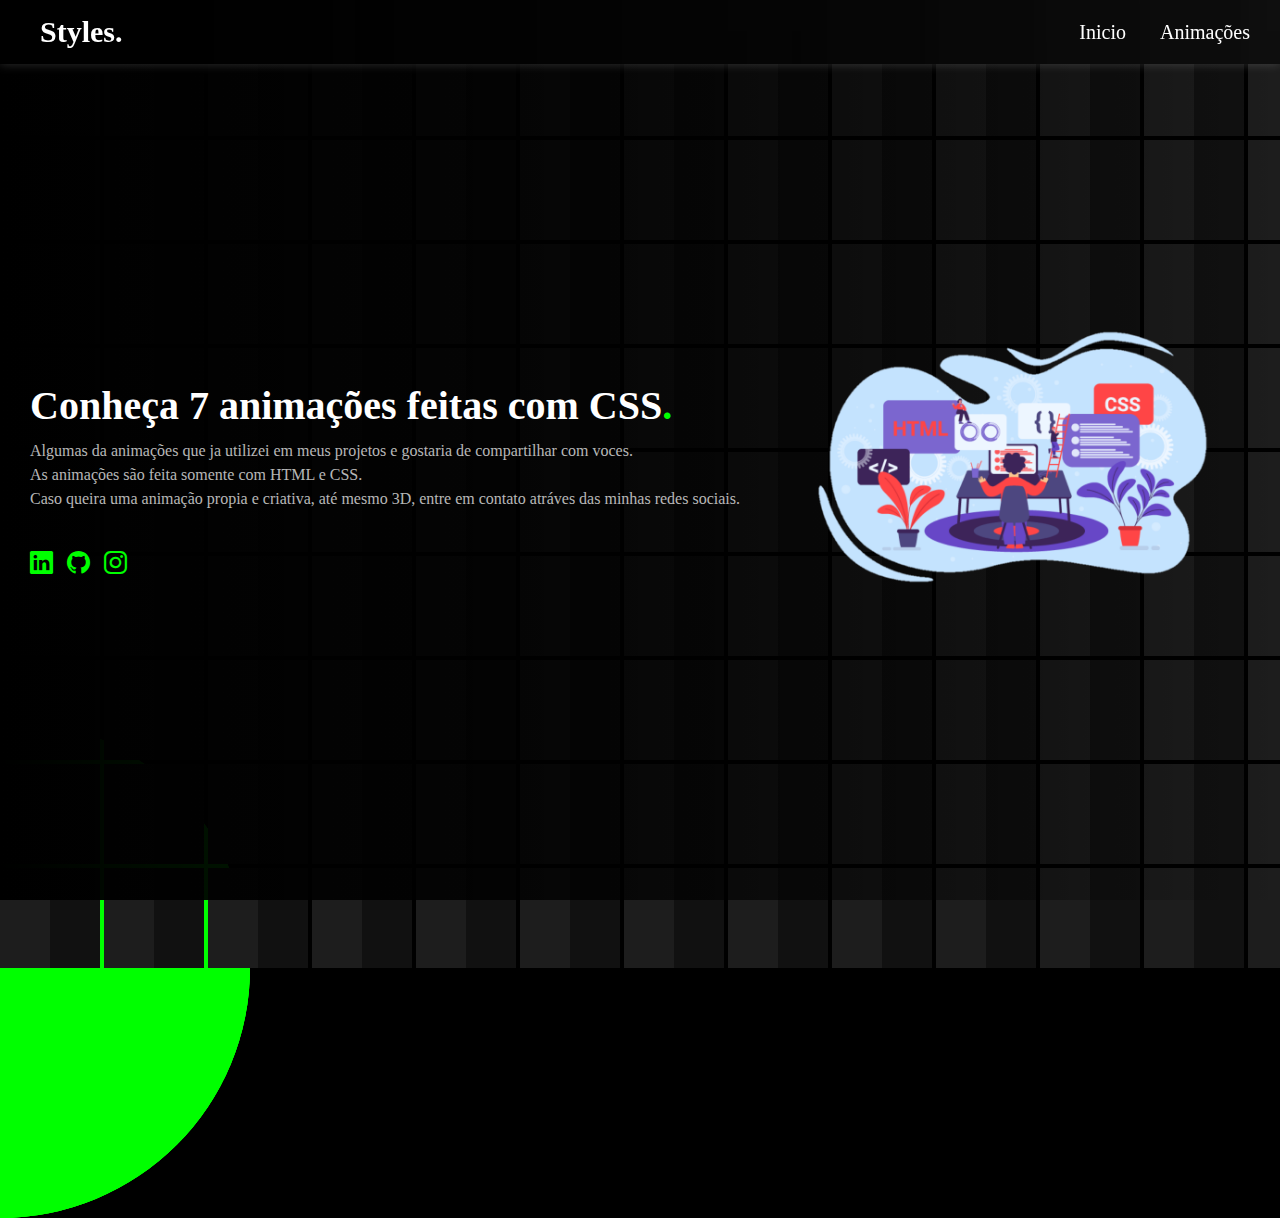
<file: index.html>
<!DOCTYPE html>
<html lang="pt-br">
<head>
    <meta charset="UTF-8">
    <meta name="viewport" content="width=], initial-scale=1.0">
    <meta name="description"content="Quer animações diferentes? Aqui voce encontrara animações inéditas utilizando apenas css e html!!">
    <meta name="author" content="João vitor gentil da silva">
    <meta name="Keywords" content="Portfolio,portfolio,vercel,joao vitor,threejs, three-js,programação,css,html,javascript,python,js,php,acessar,algoritmo,algoritmos,ambiente digital,ambientes virtuais,animações,animações,digitais,aplicativo,avanços tecnológicos">
    <title>Styles | ANIMATE</title>
    <link rel="shortcut icon" type="image/jpg" href="./img/carro.png" />
    <link rel="stylesheet" href="styles.css">
    <link rel="stylesheet" href="https://cdn.jsdelivr.net/npm/bootstrap-icons@1.11.2/font/bootstrap-icons.min.css">
</head>
<body>
    <header class="header">
        <div class="icon"><h1>Styles.</h1></div>
        <nav class="navbar">
            <a href="#home" class="BtnHome">Inicio</a>
            <a href="#" class="Sobre">Animações</a>
        </nav>
    </header>
    <section class="home">
        <div id="cobtainer-box">
            <div id="container"></div>
        </div>
        <div id="cursor"></div>
        <span class="black">
            <img src="./img/imgeraser.png" alt="">
            <div class="contact">
                <h1>Conheça 7 animações feitas com CSS<span>.</span></h1>
                <p>Algumas da animações que ja utilizei em meus projetos e gostaria de compartilhar com voces. <br>
                As animações são feita somente com HTML e CSS. <br>
                Caso queira uma animação propia e criativa, até mesmo 3D, entre em contato atráves das minhas redes sociais.</p>
                <div class="rede-social">
                    <a href="https://www.linkedin.com/in/jo%C3%A3o-vitor-4a18b024a/" target="_blank"><i class="bi bi-linkedin"></i></a>
                    <a href="https://github.com/desafiogamer" target="_blank"><i class="bi bi-github"></i></a>
                    <a href="https://www.instagram.com/joaozinxl_3/?hl=pt-br" target="_blank"><i class="bi bi-instagram"></i></a>
                </div>
            </div>
        </span>
    </section>
    <section class="About">
        <div class="efeito"></div>
        <div class="efeito-container">
            <h1 class="title">Loading</h1>
            <div class="informacoes">
                <img src="./img/efeito.png" alt="">
                <img src="./img/efeito2.png" alt="">
            </div>
            <div class="info">
                <h1>Efeito de <span>loanding.</span></h1>
                <p>Neste efeito só utilizará HTML e CSS, caso a formatação(*) do css estiver overflow: hidden; Mudem o  hidden para 'Auto'. Assim funcionará perfeitamente!</p>
            </div>
            <div class="codigo-box">
                <div class="codigo-container">
                    <h1>Codigo <span>HTML.</span></h1>
                    <div class="codigo">
                            &lt<span>div</span> class="loading"&gt<br>
                                <p>&lt<span>span</span> style="--i:1"&gt&lt<span>/span</span>&gt</p>
                                <p>&lt<span>span</span> style="--i:2"&gt&lt<span>/span</span>&gt</p>
                                <p>&lt<span>span</span> style="--i:3"&gt&lt<span>/span</span>&gt</p>
                                <p>&lt<span>span</span> style="--i:4"&gt&lt<span>/span</span>&gt</p>
                                <p>&lt<span>span</span> style="--i:5"&gt&lt<span>/span</span>&gt</p>
                                <p>&lt<span>span</span> style="--i:6"&gt&lt<span>/span</span>&gt</p>
                                <p>&lt<span>span</span> style="--i:7"&gt&lt<span>/span</span>&gt</p>
                                <p>&lt<span>span</span> style="--i:8"&gt&lt<span>/span</span>&gt</p>
                                <p>&lt<span>span</span> style="--i:9"&gt&lt<span>/span</span>&gt</p>
                                <p>&lt<span>span</span> style="--i:10"&gt&lt<span>/span</span>&gt</p>
                                <p>&lt<span>span</span> style="--i:11"&gt&lt<span>/span</span>&gt</p>
                                <p>&lt<span>span</span> style="--i:12"&gt&lt<span>/span</span>&gt</p>
                                <p>&lt<span>span</span> style="--i:13"&gt&lt<span>/span</span>&gt</p>
                                <p>&lt<span>span</span> style="--i:14"&gt&lt<span>/span</span>&gt</p>
                                <p>&lt<span>span</span> style="--i:15"&gt&lt<span>/span</span>&gt</p>
                                <p>&lt<span>span</span> style="--i:16"&gt&lt<span>/span</span>&gt</p>
                                <p>&lt<span>span</span> style="--i:17"&gt&lt<span>/span</span>&gt</p>
                                <p>&lt<span>span</span> style="--i:18"&gt&lt<span>/span</span>&gt</p>
                                <p>&lt<span>span</span> style="--i:19"&gt&lt<span>/span</span>&gt</p>
                                <p>&lt<span>span</span> style="--i:20"&gt&lt<span>/span</span>&gt</p>
                            &lt<span>/div</span>&gt        
                    </div>
                </div>

                <div class="codigo-container">
                    <h1>Codigo <span>CSS.</span></h1>
                    <div class="codigoCss">
                        <span>.loading</span> {<br>
                        position: relative;<br>
                        display: flex;
                        <br>
                        }
                        <br>
                        <br>
                        <span>.loading span</span> {<br>
                        position: relative;<br>
                        width: 5px;<br>
                        height: 41px;<br>
                        transform: rotate(calc(var(--i) * 18deg));<br>
                        transform-origin: 0 150px;<br>
                        z-index: 99;<br>
                        }<br>
                        <br>
                        <span>.loading span::before</span>{<br>
                        content: "";<br>
                        position: absolute;<br>
                        inset: 0;<br>
                        animation: animate 8s linear infinite;<br>
                        animation-delay: calc(var(--i) * 0.1s);<br>
                        }<br>
                        <br>
                        <span>@keyframes animate </span>{<br>
                        <span>0%</span> {<br>
                        background: #0f0;<br>
                        box-shadow: 0 0 5px #0f0,<br>
                        0 0 15px #0f0,<br>
                        0 0 30px #0f0,<br>
                        0 0 50px #0f0;<br>
                        rotate: 0deg;<br>
                        }<br>
                        
                        <span>20%</span> {<br>
                        background: #0f0;<br>
                        box-shadow: 0 0 5px #0f0,<br>
                        0 0 15px #0f0,<br>
                        0 0 30px #0f0,<br>
                        0 0 50px #0f0;<br>
                        rotate: 0deg;<br>
                        }<br>
                        <br>
                        <span>40%</span> {<br>
                        background: #0f0;<br>
                        box-shadow: 0 0 5px #0f0,<br>
                        0 0 15px #0f0,<br>
                        0 0 30px #0f0,<br>
                        0 0 50px #0f0;<br>
                        rotate: 90deg;<br>
                        filter: hue-rotate(0deg);<br>
                        }<br>
                        <br>
                        <span>80%</span> {<br>
                        background: #0f0;<br>
                        box-shadow: 0 0 5px #0f0,<br>
                        0 0 15px #0f0,<br>
                        0 0 30px #0f0,<br>
                        0 0 50px #0f0;<br>
                        rotate: 90deg;<br>
                        filter: hue-rotate(360deg);<br>
                        }<br>
                        <br>
                        <span>90% </span>{<br>
                        box-shadow: none;<br>
                        rotate: 90deg;<br>
                        }<br>
                        <br>
                        <span>90.1%,
                        100%</span> {<br>
                        box-shadow: none;<br>
                        background: transparent;<br>
                        }<br>
                        }
                    </div>
                </div>
            </div>
        </div>

        <div class="efeito-container">
            <h1 class="title">Hover</h1>
            <div class="informacoes">
                <img src="./img/luz.png" alt="">
                <img src="./img/luz2.png" alt="">
            </div>
            <div class="info">
                <h1>Efeito de <span>Hover.</span></h1>
                <p>Neste efeito só utilizará HTML e CSS, caso a formatação(*) do css estiver overflow: hidden; Mudem o hidden
                    para 'Auto'. Cole esse link do header do seu HTML.<i class="bi bi-arrow-down-short"></i> <br><br> <span>&ltlink rel="stylesheet" href="https://cdn.jsdelivr.net/npm/bootstrap-icons@1.11.2/font/bootstrap-icons.min.css"&gt</span> <br>Depois de colar no header copie e cole o codigo a baixo, tudo funcionará perfeitamente!</p>
            </div>
            <div class="codigo-box">
                <div class="codigo-container">
                    <h1>Codigo <span>HTML.</span></h1>
                    <div class="codigo">
                        &lt<span>ul</span> class="icones"&gt
                        <p>&lt<span>li</span> style="--clr:#2483ff"&gt</p>
                        <p id="frente">&lt<span>a</span> href="#" target="_blank"&gt</p>
                        <p id="frente1">&lt<span>i</span> class="bi bi-linkedin"&gt&lt/<span>i</span>&gt</p>
                        <p id="frente1">&lt<span>span</span>&gtLinkdin&lt/<span>span</span>&gt</p>
                        <p id="frente"> &lt/<span>a</span>&gt</p>
                        <p> &lt/<span>li</span>&gt</p>
                        <p>&lt<span>li</span> style="--clr:#b9b9b9"&gt</p>
                        <p id="frente">&lt<span>a</span> href="#" target="_blank"&gt</p>
                        <p id="frente1">&lt<span>i</span> class="bi bi-github"&gt&lt/<span>i</span>&gt</p>
                        <p id="frente1"> &lt<span>span</span>&gtGithub&lt/<span>span</span>&gt</p>
                        <p id="frente">&lt/<span>a</span>&gt</p>
                        <p>&lt/<span>li</span>&gt</p>
                        <p>&lt<span>li</span> style="--clr:#ff4800"&gt</p>
                        <p id="frente">&lt<span>a</span> href="#" target="_blank"&gt</p>
                        <p id="frente1">&lt<span>i</span> class="bi bi-instagram"&gt&lt/<span>i</span>&gt</p>
                        <p id="frente1">&lt<span>span</span>&gtInstagram&lt/<span>span</span>&gt</p>
                        <p id="frente">&lt/<span>a</span>&gt</p>
                        <p>&lt/<span>li</span>&gt</p>
                        &lt/<span>ul</span>&gt
                    </div>
                </div>
        
                <div class="codigo-container">
                    <h1>Codigo <span>CSS.</span></h1>
                    <div class="codigoCss">
                        <span>.icones</span> {<br>
                        position: relative;<br>
                        display: flex;<br>
                        justify-content: center;<br>
                        align-items: center;<br>
                        }<br>
                        <br>
                        <span>.icones li</span> {<br>
                        position: relative;<br>
                        list-style: none;<br>
                        width: 80px;<br>
                        height: 80px;<br>
                        display: flex;<br>
                        justify-content: center;<br>
                        align-items: center;<br>
                        cursor: pointer;<br>
                        transition: .5s;<br>
                        }<br>
                        <br>
                        <span>.icones li::before</span> {<br>
                        content: "";<br>
                        position: absolute;<br>
                        inset: 30px;<br>
                        box-shadow: 0 0 0 10px var(--clr),<br>
                        0 0 0 20px var(--bg),<br>
                        0 0 0 22px var(--clr);<br>
                        transition: .5s;<br>
                        }<br>
                        <br>
                        <span>.icones li:hover::before</span> {<br>
                        inset: 15px;<br>
                        }<br>
                        <br>
                        <span>.icones li::after</span> {<br>
                        content: "";<br>
                        position: absolute;<br>
                        inset: 0;<br>
                        background: var(--bg);<br>
                        transform: rotate(45deg);<br>
                        transition: .5s;<br>
                        }<br>
                        <br>
                        <span>.icones li:hover::after</span> {<br>
                        inset: -10px;<br>
                        transform: rotate(0deg);<br>
                        }<br>
                        <br>
                        <span>.icones li a</span>{<br>
                        position: relative;<br>
                        text-decoration: none;<br>
                        z-index: 10;<br>
                        display: flex;<br>
                        justify-content: center;<br>
                        align-items: center;<br>
                        }<br>
                        
                        <span>.icones li a i</span> {<br>
                        font-size: 2em;<br>
                        transition: .5s;<br>
                        color: var(--clr);<br>
                        }<br>
                        <br>
                        <span>.icones li:hover a i</span> {<br>
                        color: var(--clr);<br>
                        transform: translateY(-40%);<br>
                        }<br>
                        <br>
                        <span>.icones li a span</span> {<br>
                        position: absolute;<br>
                        color: var(--clr);<br>
                        opacity: 0;<br>
                        transition: .5s;<br>
                        transform: scale(0) translateY(200%);<br>
                        }<br>
                        
                        <span>.icones li:hover a span</span> {<br>
                        opacity: 1;<br>
                        transform: scale(1) translateY(100%);<br>
                        }<br>
                        <br>
                        .icones li:hover a i,<br>
                        <span>.icones li:hover a span</span> {<br>
                        filter: drop-shadow(0 0 20px var(--clr)) drop-shadow(0 0 40px var(--clr)) drop-shadow(0 0 60px var(--clr));<br>
                        }
                    </div>
                </div>
            </div>
        </div>

        <div class="efeito-container">
            <h1 class="title">Menu</h1>
            <div class="informacoes">
                <img src="./img/menu.png" alt="">
                <img src="./img/menu2.png" alt="">
            </div>
            <div class="info">
                <h1>Menu <span>desktop.</span></h1>
                <p>Neste efeito só utilizará HTML e CSS, caso a formatação(*) do css estiver overflow: hidden; Mudem o hidden
                    para 'Auto'.
                </p>
            </div>
            <div class="codigo-box">
                <div class="codigo-container">
                    <h1>Codigo <span>HTML.</span></h1>
                    <div class="codigo">
                        &lt<span>ul</span> class="Menu3d">
                        <p>&lt<span>li</span> style="--i:4"><br>&lt<span>a</span> href="#"> Inicio&lt/<span>a</span>><br>&lt/<span>li</span>></p><br>
                        <p>&lt<span>li</span> style="--i:3"><br>&lt<span>a</span> href="#"> Sobre&lt/<span>a</span>><br>&lt/<span>li</span>></p><br>
                        <p>&lt<span>li</span> style="--i:2"><br>&lt<span>a</span> href="#"> Projetos&lt/<span>a</span>><br>&lt/<span>li</span>></p><br>
                        <p>&lt<span>li</span> style="--i:1"><br>&lt<span>a</span> href="#"> Contato&lt/<span>a</span>><br>&lt/<span>li</span>></p>
                        &lt/<span>ul</span>>
                    </div>
                </div>
        
                <div class="codigo-container">
                    <h1>Codigo <span>CSS.</span></h1>
                    <div class="codigoCss">
                        <span>.Menu3d</span> {<br>
                        position: relative;<br>
                        transform: skewY(-15deg);<br>
                        transition: 0.5s;<br>
                        z-index: 999;<br>
                        margin-top: 200px;<br>
                        }<br>
                        <br>
                        <span>.Menu3d li</span> {<br>
                        position: relative;<br>
                        list-style: none;<br>
                        width: 150px;<br>
                        background: #0b0c0c;<br>
                        z-index: var(--i);<br>
                        transition: 0.5s;<br>
                        }<br>
                        <br>
                        <span>.Menu3d li:hover</span> {<br>
                        background: #1E90FF;<br>
                        transform: translateX(20px);<br>
                        }<br>
                        <br>
                        <span>.Menu3d li::before</span> {<br>
                        content: "";<br>
                        position: absolute;<br>
                        top: 0;<br>
                        left: -30px;<br>
                        width: 30px;<br>
                        height: 100%;<br>
                        background: #070707;<br>
                        transform-origin: right;<br>
                        transform: skewY(45deg);<br>
                        transition: 0.5s;<br>
                        }<br>
                        <br>
                        <span>.Menu3d li:hover::before</span> {<br>
                        background: #0f2f42;<br>
                        }<br>
                        <br>
                        <span>.Menu3d li::after</span> {<br>
                        content: "";<br>
                        position: absolute;<br>
                        display: flex;<br>
                        top: -30px;<br>
                        left: 0;<br>
                        height: 30px;<br>
                        width: 100%;<br>
                        background: #070707;<br>
                        transform-origin: bottom;<br>
                        transform: skewX(45deg);<br>
                        transition: 0.5s;<br>
                        }<br>
                        <br>
                        <span>.Menu3d li:hover::after</span> {<br>
                        background: #2982b9;<br>
                        }<br>
                        <br>
                        <span>.Menu3d li a</span> {<br>
                        text-decoration: none;<br>
                        color: white;<br>
                        padding: 15px;<br>
                        height: 40px;<br>
                        display: block;<br>
                        text-transform: uppercase;<br>
                        letter-spacing: 0.05em;<br>
                        font-size: 14px;<br>
                        transition: 0.5s;<br>
                        }<br>
                        <br>
                        <span>.Menu3d li:hover a</span> {<br>
                        color: white;<br>
                        }<br>
                        <br>
                        <span>.Menu3d li:last-child::after</span> {<br>
                        box-shadow: -100px 110px 20px #00000070;<br>
                        }
                    </div>
                </div>
            </div>
        </div>

        <div class="efeito-container">
            <h1 class="title">Imagem Hover</h1>
            <div class="informacoes">
                <img src="./img/img.png" alt="">
                <img src="./img/img2.png" alt="">
            </div>
            <div class="info">
                <h1>Efeito Hover<span> 3d em imagem.</span></h1>
                <p>Neste efeito só utilizará HTML e CSS.</p>
            </div>
            <div class="codigo-box">
                <div class="codigo-container">
                    <h1>Codigo <span>HTML.</span></h1>
                    <div class="codigo">
                        &lt<span>div</span> class="image">
                        <p>&lt <span>img</span> src="SUA IMAGEM" alt=""></p>
                        &lt/<span>div</span>>
                    </div>
                </div>
        
                <div class="codigo-container">
                    <h1>Codigo <span>CSS.</span></h1>
                    <div class="codigoCss">
                        <span>.image</span> {<br>
                        height: 500px;<br>
                        width: 650px;<br>
                        perspective: 800px;<br>
                        display: flex;<br>
                        align-items: center;<br>
                        justify-content: center;<br>
                        transition: .3s;<br>
                        }<br>
                        <br>
                        <span>.image img</span> {<br>
                        height: auto;<br>
                        width: 600px;<br>
                        position: relative;<br>
                        transform-style: preserve-3d;<br>
                        transition: .3s;<br>
                        box-shadow: 10px 10px 10px black;<br>
                        }<br>
                        <br>
                        <span>.image img:hover</span> {<br>
                        transform: rotateY(-25deg) translateY(15px);<br>
                        box-shadow: 10px 20px 20px black<br>
                        }
                    </div>
                </div>
            </div>
        </div>

        <div class="efeito-container">
            <h1 class="title">Carro</h1>
            <div class="informacoes">
                <img src="./img/carro.png" alt="">
                <img src="./img/carro2.png" alt="">
            </div>
            <div class="info">
                <h1>Efeito de carro<span> andando.</span></h1>
                <p>Neste efeito só utilizará HTML e CSS.</p>
            </div>
            <div class="codigo-box">
                <div class="codigo-container">
                    <h1>Codigo <span>HTML.</span></h1>
                    <div class="codigo">
                        &lt<span>div</span> class="pista">
                        <p>&lt<span>div</span> class="carro"></p>
                        <p id="frente">&lt<span>div</span> class="molde"></p>
                        <p id="frente1">&lt<span>div</span> class="farol">&lt/<span>div</span>></p>
                        <p id="frente">&lt/<span>div</span>></p>
                        <p id="frente">&lt<span>div</span> class="teto"></p>
                        <p id="frente1">&lt<span>div</span> class="janela">&lt/<span>div</span>></p>
                        <p id="frente">&lt/<span>div</span>></p>
                        <p id="frente">&lt<span>div</span> class="roda1"></p>
                        <p id="frente1">&lt<span>div</span>class="aro1">&lt/<span>div</span>></p>
                        <p id="frente1">&lt<span>div</span> class="aro2">&lt/<span>div</span>></p>
                        <p id="frente">&lt/<span>div</span>></p>
                        <p id="frente">&lt<span>div</span> class="roda2"></p>
                        <p id="frente1">&lt<span>div</span> class="aro3">&lt/<span>div</span>></p>
                        <p id="frente1">&lt<span>div</span> class="aro4">&lt/<span>div</span>></p>
                        <p id="frente">&lt/<span>div</span>></p>
                        <p id="frente">&lt<span>div</span> class="porta"></p>
                        <p id="frente1">&lt<span>div</span> class="macaneta">&lt/<span>div</span>></p>
                        <p id="frente">&lt/<span>div</span>></p>
                        <p id="frente">&lt<span>div</span> class="luz">&lt/<span>div</span>></p>
                        <p>&lt/<span>div</span>></p>
                        &lt/<span>div</span>>
                    </div>
                </div>
        
                <div class="codigo-container">
                    <h1>Codigo <span>CSS.</span></h1>
                    <div class="codigoCss">
                        <span>.pista</span> {<br>
                        position: relative;<br>
                        width: 100%;<br>
                        height: 70px;<br>
                        margin-bottom: 20px;<br>
                        border-bottom: 2px solid greenyellow;<br>
                        overflow: hidden;<br>
                        }<br>
                        <br>
                        <span>.carro</span> {<br>
                        position: absolute;<br>
                        width: 120px;<br>
                        height: 90%;<br>
                        bottom: 0;<br>
                        animation: movimento-carro 6s linear infinite;<br>
                        transition: 6s;<br>
                        }<br>
                        <br>
                        <span>.molde</span> {<br>
                        position: absolute;<br>
                        margin-top: 18px;<br>
                        width: 80%;<br>
                        background: #5f5f5f;<br>
                        height: 28px;<br>
                        border-radius: 4px;<br>
                        border-bottom: 2px solid black;<br>
                        border-top: 1px solid black;<br>
                        border-left: 1px solid black;<br>
                        overflow: hidden;<br>
                        }<br>
                        <br>
                        <span>.farol</span> {<br>
                        position: absolute;<br>
                        width: 10px;<br>
                        height: 10px;<br>
                        right: -3px;<br>
                        background-color: greenyellow;<br>
                        border-radius: 3px;<br>
                        border: 1px solid black;<br>
                        }<br>
                        <br>
                        <span>.porta</span> {<br>
                        position: absolute;<br>
                        width: 20px;<br>
                        height: 28px;<br>
                        background: #3d3d3d;<br>
                        border: 2px solid black;<br>
                        margin-top: 18px;<br>
                        margin-left: 32px;<br>
                        }<br>
                        <br>
                        <span>.macaneta</span> {<br>
                        position: absolute;<br>
                        background: black;<br>
                        height: 2px;<br>
                        width: 8px;<br>
                        margin-top: 10px;<br>
                        }<br>
                        <br>
                        <span>.teto</span> {<br>
                        position: absolute;<br>
                        width: 40%;<br>
                        height: 18px;<br>
                        margin-left: 15px;<br>
                        background: transparent;<br>
                        border: 3px solid black;<br>
                        border-bottom: none;<br>
                        border-radius: 5px;<br>
                        z-index: -1;<br>
                        }<br>
                        <br>
                        <span>.janela</span> {<br>
                        position: absolute;<br>
                        width: 2px;<br>
                        height: 18px;<br>
                        background-color: black;<br>
                        margin-left: 20px;<br>
                        }<br>
                        <br>
                        <span>.roda1</span> {<br>
                        position: absolute;<br>
                        display: flex;<br>
                        justify-content: center;<br>
                        align-items: center;<br>
                        bottom: 0;<br>
                        left: 5px;<br>
                        width: 20px;<br>
                        height: 20px;<br>
                        border-radius: 50%;<br>
                        border: 5px solid black;<br>
                        background: #797979;<br>
                        }<br>
                        <br>
                        <span>.roda2</span> {<br>
                        position: absolute;<br>
                        display: flex;<br>
                        justify-content: center;<br>
                        align-items: center;<br>
                        bottom: 0;<br>
                        right: 28px;<br>
                        width: 20px;<br>
                        height: 20px;<br>
                        border-radius: 50%;<br>
                        background: #797979;<br>
                        border: 5px solid black;<br>
                        }<br>
                        <br>
                        <span>.aro1</span> {<br>
                        position: absolute;<br>
                        height: 100%;<br>
                        width: 2px;<br>
                        background-color: black;<br>
                        animation: girar .6s linear infinite;<br>
                        }<br>
                        <br>
                        <span>.aro2</span> {<br>
                        position: absolute;<br>
                        height: 2px;<br>
                        width: 100%;<br>
                        background-color: black;<br>
                        animation: girar .6s linear infinite;<br>
                        }<br>
                        <br>
                        <span>.aro3</span>{<br>
                        position: absolute;<br>
                        height: 2px;<br>
                        width: 100%;<br>
                        background-color: black;<br>
                        animation: girar .6s linear infinite;<br>
                        }<br>
                        <br>
                        <span>.aro4</span> {<br>
                        position: absolute;<br>
                        height: 100%;<br>
                        width: 2px;<br>
                        background-color: black;<br>
                        animation: girar .6s linear infinite;<br>
                        }<br>
                        <br>
                        <span>.luz</span> {<br>
                        pointer-events: none;<br>
                        content: "";<br>
                        position: absolute;<br>
                        width: 20px;<br>
                        height: 50px;<br>
                        background: greenyellow;<br>
                        right: 0;<br>
                        transform: perspective(64px) rotateX(40deg) scale(1, 0.35);<br>
                        filter: blur(10px);<br>
                        opacity: 0, 7;<br>
                        }<br>
                        <br>
                        <span>@keyframes movimento-carro</span> {<br>
                        <span>0%</span> {<br>
                        left: -100px;<br>
                        }<br>
                        
                        <span>100%</span> {<br>
                        left: 100%;<br>
                        }<br>
                        }<br>
                        <br>
                        <span>@keyframes girar</span> {<br>
                        <span>0%</span> {<br>
                        transform: rotate(0);<br>
                        }<br>
                        <br>
                        <span>100%</span> {<br>
                        transform: rotate(360deg);<br>
                        }<br>
                        }
                    </div>
                </div>
            </div>
        </div>

        <div class="efeito-container">
            <h1 class="title">DNA</h1>
            <div class="informacoes">
                <img src="./img/dna.png" alt="">
                <img src="./img/dna2.png" alt="">
            </div>
            <div class="info">
                <h1>Efeito de<span> DNA.</span></h1>
                <p>Neste efeito só utilizará HTML e CSS.</p>
            </div>
            <div class="codigo-box">
                <div class="codigo-container">
                    <h1>Codigo <span>HTML.</span></h1>
                    <div class="codigo">
                        &lt<span>div</span> class="wrapper">
                        <p>&lt<span>div</span> class="line line1"></p>
                        <p id="frente">&lt<span>span</span> class="circle circle-top">&lt/<span>span</span>></p>
                        <p id="frente">&lt<span>div</span> class="dotted"></p>
                        <p id="frente1">&lt<span>span</span> class="dot dot-top">&lt/<span>span</span>></p>
                        <p id="frente1">&lt<span>span</span> class="dot dot-middle-top">&lt/<span>span</span>></p>
                        <p id="frente1">&lt<span>span</span> class="dot dot-middle-bottom">&lt/<span>span</span>></p>
                        <p id="frente1">&lt<span>span</span> class="dot dot-bottom">&lt/<span>span</span>></p>
                        <p id="frente">&lt/<span>div</span>></p>
                        <p>&lt<span>span</span> class="circle circle-bottom">&lt/<span>span</span>></p>
                        <p>&lt/<span>div</span>></p>
                        <p>&lt<span>div</span> class="line line2"></p>
                        <p id="frente">&lt<span>span</span> class="circle circle-top">&lt/<span>span</span>></p>
                        <p id="frente">&lt<span>div</span> class="dotted"></p>
                        <p id="frente1">&lt<span>span</span> class="dot dot-top">&lt/<span>span</span>></p>
                        <p id="frente1">&lt<span>span</span> class="dot dot-middle-top">&lt/<span>span</span>></p>
                        <p id="frente1">&lt<span>span</span> class="dot dot-middle-bottom">&lt/<span>span</span>></p>
                        <p id="frente1">&lt<span>span</span> class="dot dot-bottom">&lt/<span>span</span>></p>
                        <p id="frente">&lt/<span>div</span>></p>
                        <p id="frente">&lt<span>span</span> class="circle circle-bottom">&lt/<span>span</span>></p>
                        <p>&lt/<span>div</span>></p>
                        <p>&lt<span>div</span> class="line line3"></p>
                        <p id="frente">&lt<span>span</span> class="circle circle-top">&lt/<span>span</span>></p>
                        <p id="frente">&lt <span>div</span> class="dotted"></p>
                        <p id="frente1">&lt<span>span</span> class="dot dot-top">&lt/<span>span</span>></p>
                        <p id="frente1">&lt<span>span</span> class="dot dot-middle-top">&lt/<span>span</span>></p>
                        <p id="frente1">&lt<span>span</span> class="dot dot-middle-bottom">&lt/<span>span</span>></p>
                        <p id="frente1">&lt<span>span</span> class="dot dot-bottom">&lt/<span>span</span>></p>
                        <p id="frente">&lt/<span>div</span>></p>
                        <p id="frente">&lt<span>span</span> class="circle circle-bottom">&lt/<span>span</span>></p>
                        <p>&lt/<span>div</span>></p>
                        <p>&lt<span>div</span> class="line line4"></p>
                        <p id="frente">&lt<span>span</span> class="circle circle-top">&lt/<span>span</span>></p>
                        <p id="frente">&lt<span>div</span> class="dotted"></p>
                        <p id="frente1">&lt<span>span</span> class="dot dot-top">&lt/<span>span</span>></p>
                        <p id="frente1">&lt<span>span</span> class="dot dot-middle-top">&lt/<span>span</span>></p>
                        <p id="frente1">&lt<span>span</span> class="dot dot-middle-bottom">&lt/<span>span</span>></p>
                        <p id="frente1">&lt<span>span</span> class="dot dot-bottom">&lt/<span>span</span>></p>
                        <p id="frente">&lt/<span>div</span>></p>
                        <p id="frente">&lt<span>span</span> class="circle circle-bottom">&lt/<span>span</span>></p>
                        <p>&lt/<span>div</span>></p>
                        <p>&lt<span>div</span> class="line line5"></p>
                        <p id="frente">&lt<span>span</span> class="circle circle-top">&lt/<span>span</span>></p>
                        <p id="frente">&lt<span>div</span> class="dotted"></p>
                        <p id="frente1">&lt<span>span</span> class="dot dot-top">&lt/<span>span</span>></p>
                        <p id="frente1">&lt<span>span</span> class="dot dot-middle-top">&lt/<span>span</span>></p>
                        <p id="frente1">&lt<span>span</span> class="dot dot-middle-bottom">&lt/<span>span</span>></p>
                        <p id="frente1">&lt<span>span</span> class="dot dot-bottom">&lt/<span>span</span>></p>
                        <p id="frente">&lt/<span>div</span>></p>
                        <p id="frente">&lt<span>span</span> class="circle circle-bottom">&lt/<span>span</span>></p>
                        <p>&lt/<span>div</span>></p>
                        <p>&lt<span>div</span> class="line line6"></p>
                        <p id="frente">&lt<span>span</span> class="circle circle-top">&lt/<span>span</span>></p>
                        <p id="frente">&lt<span>div</span> class="dotted"></p>
                        <p id="frente1">&lt<span>span</span> class="dot dot-top">&lt/<span>span</span>></p>
                        <p id="frente1">&lt<span>span</span> class="dot dot-middle-top">&lt/<span>span</span>></p>
                        <p id="frente1">&lt<span>span</span> class="dot dot-middle-bottom">&lt/<span>span</span>></p>
                        <p id="frente1">&lt<span>span</span> class="dot dot-bottom">&lt/<span>span</span>></p>
                        <p id="frente">&lt/<span>div</span>></p>
                        <p id="frente">&lt<span>span</span> class="circle circle-bottom">&lt/<span>span</span>></p>
                        <p>&lt/<span>div</span>></p>
                        <p>&lt<span>div</span> class="line line7"></p>
                        <p id="frente">&lt<span>span</span> class="circle circle-top">&lt/<span>span</span>></p>
                        <p id="frente">&lt<span>div</span> class="dotted"></p>
                        <p id="frente1">&lt<span>span</span> class="dot dot-top">&lt/<span>span</span>></p>
                        <p id="frente1">&lt<span>span</span> class="dot dot-middle-top">&lt/<span>span</span>></p>
                        <p id="frente1">&lt<span>span</span> class="dot dot-middle-bottom">&lt/<span>span</span>></p>
                        <p id="frente1">&lt<span>span</span> class="dot dot-bottom">&lt/<span>span</span>></p>
                        <p id="frente">&lt/<span>div</span>></p>
                        <p id="frente">&lt<span>span</span> class="circle circle-bottom">&lt/<span>span</span>></p>
                        <p>&lt/<span>div></p>
                        <p>&lt<span>div</span> class="line line8"></p>
                        <p id="frente">&lt<span>span</span> class="circle circle-top">&lt/<span>span</span>></p>
                        <p id="frente">&lt<span>div</span> class="dotted"></p>
                        <p id="frente1">&lt<span>span</span> class="dot dot-top">&lt/<span>span</span>></p>
                        <p id="frente1">&lt<span>span</span> class="dot dot-middle-top">&lt/<span>span</span>></p>
                        <p id="frente1">&lt<span>span</span> class="dot dot-middle-bottom">&lt/<span>span</span>></p>
                        <p id="frente1">&lt<span>span</span> class="dot dot-bottom">&lt/<span>span</span>></p>
                        <p id="frente">&lt/<span>div</span>></p>
                        <p id="frente">&lt<span>span</span> class="circle circle-bottom">&lt/<span>span</span>></p>
                        <p>&lt/<span>div</span>></p>
                        <p>&lt<span>div</span> class="line line9"></p>
                        <p id="frente">&lt<span>span</span> class="circle circle-top">&lt/<span>span</span>></p>
                        <p id="frente">&lt<span>div</span> class="dotted"></p>
                        <p id="frente1">&lt<span>span</span> class="dot dot-top">&lt/<span>span</span>></p>
                        <p id="frente1">&lt<span>span</span> class="dot dot-middle-top">&lt/<span>span</span>></p>
                        <p id="frente1">&lt<span>span</span> class="dot dot-middle-bottom">&lt/<span>span</span>></p>
                        <p id="frente1">&lt<span>span</span> class="dot dot-bottom">&lt/<span>span</span>></p>
                        <p id="frente">&lt/<span>div</span>></p>
                        <p id="frente">&lt<span>span</span> class="circle circle-bottom">&lt/<span>span</span>></p>
                        <p>&lt/<span>div</span>></p>
                        <p>&lt<span>div</span> class="line line10"></p>
                        <p id="frente">&lt<span>span</span> class="circle circle-top">&lt/<span>span</span>></p>
                        <p id="frente">&lt<span>div</span> class="dotted"></p>
                        <p id="frente1">&lt<span>span</span> class="dot dot-top">&lt/<span>span</span>></p>
                        <p id="frente1">&lt<span>span</span> class="dot dot-middle-top">&lt/<span>span</span>></p>
                        <p id="frente1">&lt<span>span</span> class="dot dot-middle-bottom">&lt/<span>span</span>></p>
                        <p id="frente1">&lt<span>span</span> class="dot dot-bottom">&lt/<span>span</span>></p>
                        <p id="frente">&lt/<span>div</span>></p>
                        <p id="frente">&lt<span>span</span> class="circle circle-bottom">&lt/<span>span</span>></p>
                        <p>&lt/<span>div></p>
                        <p>&lt<span>div</span> class="line line11"></p>
                        <p id="frente">&lt<span>span</span> class="circle circle-top">&lt/<span>span</span>></p>
                        <p id="frente">&lt<span>div</span> class="dotted"></p>
                        <p id="frente1">&lt<span>span</span> class="dot dot-top">&lt/<span>span</span>></p>
                        <p id="frente1">&lt<span>span</span> class="dot dot-middle-top">&lt/<span>span</span>></p>
                        <p id="frente1">&lt<span>span</span> class="dot dot-middle-bottom">&lt/<span>span</span>></p>
                        <p id="frente1">&lt<span>span</span> class="dot dot-bottom">&lt/<span>span</span>></p>
                        <p id="frente">&lt/<span>div</span>></p>
                        <p id="frente">&lt<span>span</span> class="circle circle-bottom">&lt/<span>span</span>></p>
                        <p>&lt/<span>div</span>></p>
                        &lt/<span>div</span>>
                    </div>
                </div>
        
                <div class="codigo-container">
                    <h1>Codigo <span>CSS.</span></h1>
                    <div class="codigoCss">
                        <span>.wrapper</span> {<br>
                        position: absolute;<br>
                        float: left;<br>
                        margin: 140px 100px;<br>
                        }<br>
                        <br>
                        <span>.line</span> {<br>
                        position: absolute;<br>
                        top: 0px;<br>
                        width: 2px;<br>
                        height: 8px;<br>
                        background-color: red;<br>
                        }<br>
                        <br>
                        <span>.circle</span> {<br>
                        position: absolute;<br>
                        display: block;<br>
                        width: 8px;<br>
                        height: 8px;<br>
                        border-radius: 50%;<br>
                        background-color: blue;<br>
                        }<br>
                        <br>
                        <span>.circle-top</span> {<br>
                        top: 0px;<br>
                        left: -3.5px;<br>
                        }<br>
                        <br>
                        <span>.circle-bottom</span> {<br>
                        bottom: 0px;<br>
                        left: -3.5px;<br>
                        }<br>
                        <br>
                        <span>.dot</span> {<br>
                        position: absolute;<br>
                        display: block;<br>
                        width: 4px;<br>
                        height: 4px;<br>
                        border-radius: 50%;<br>
                        left: -1.5px;<br>
                        }<br>
                        <br>
                        <span>.line1</span> {<br>
                        margin-left: 0px;<br>
                        background-color: #2410CB;<br>
                        -webkit-animation: line 2s cubic-bezier(0.250, 0, 0.705, 1) infinite;<br>
                        animation: line 2s cubic-bezier(0.250, 0, 0.705, 1) infinite;<br>
                        }<br>
                        <br>
                        <span>.line1>span</span> {<br>
                        background-color: #D4141E;<br>
                        }<br>
                        <br>
                        <span>.line1>.dotted>.dot</span> {<br>
                        background-color: #D4141E;<br>
                        }<br>
                        <br>
                        <span>.line1>.dotted>.dot-top</span> {<br>
                        top: 0px;<br>
                        -webkit-animation: dot-top 2s cubic-bezier(0.250, 0, 0.705, 1) infinite;<br>
                        animation: dot-top 2s cubic-bezier(0.250, 0, 0.705, 1) infinite;<br>
                        }<br>
                        <br>
                        <span>.line1>.dotted>.dot-bottom</span> {<br>
                        bottom: 0px;<br>
                        -webkit-animation: dot-bottom 2s cubic-bezier(0.250, 0, 0.705, 1) infinite;<br>
                        animation: dot-bottom 2s cubic-bezier(0.250, 0, 0.705, 1) infinite;<br>
                        }<br>
                        <br>
                        <span>.line1>.dotted>.dot-middle-top</span> {<br>
                        top: 0px;<br>
                        -webkit-animation: dot-middle-top 2s cubic-bezier(0.250, 0, 0.705, 1) infinite;<br>
                        animation: dot-middle-top 2s cubic-bezier(0.250, 0, 0.705, 1) infinite;<br>
                        }<br>
                        <br>
                        <span>.line1>.dotted>.dot-middle-bottom</span> {<br>
                        bottom: 0px;<br>
                        -webkit-animation: dot-middle-bottom 2s cubic-bezier(0.250, 0, 0.705, 1) infinite;<br>
                        animation: dot-middle-bottom 2s cubic-bezier(0.250, 0, 0.705, 1) infinite;<br>
                        }<br>
                        <br>
                        <span>.line2</span> {<br>
                        margin-left: 35px;<br>
                        background-color: #852DF4;<br>
                        -webkit-animation: line 2s cubic-bezier(0.250, 0, 0.705, 1) .05s infinite;<br>
                        animation: line 2s cubic-bezier(0.250, 0, 0.705, 1) .05s infinite;<br>
                        }<br>
                        <br>
                        <span>.line2>span</span> {<br>
                        background-color: #FC7E48;<br>
                        }<br>
                        <br>
                        <span>.line2>.dotted>.dot</span> {<br>
                        background-color: #FC7E48;<br>
                        }<br>
                        <br>
                        <span>.line2>.dotted>.dot-top</span> {<br>
                        top: 0px;<br>
                        -webkit-animation: dot-top 2s cubic-bezier(0.250, 0, 0.705, 1) .05s infinite;<br>
                        animation: dot-top 2s cubic-bezier(0.250, 0, 0.705, 1) .05s infinite;<br>
                        }<br>
                        <br>
                        <span>.line2>.dotted>.dot-bottom</span> {<br>
                        bottom: 0px;<br>
                        -webkit-animation: dot-bottom 2s cubic-bezier(0.250, 0, 0.705, 1) .05s infinite;<br>
                        animation: dot-bottom 2s cubic-bezier(0.250, 0, 0.705, 1) .05s infinite;<br>
                        }<br>
                        <br>
                        <span>.line2>.dotted>.dot-middle-top</span> {<br>
                        top: 0px;<br>
                        -webkit-animation: dot-middle-top 2s cubic-bezier(0.250, 0, 0.705, 1) .05s infinite;<br>
                        animation: dot-middle-top 2s cubic-bezier(0.250, 0, 0.705, 1) .05s infinite;<br>
                        }<br>
                        <br>
                        <span>.line2>.dotted>.dot-middle-bottom</span> {<br>
                        bottom: 0px;<br>
                        -webkit-animation: dot-middle-bottom 2s cubic-bezier(0.250, 0, 0.705, 1) .05s infinite;<br>
                        animation: dot-middle-bottom 2s cubic-bezier(0.250, 0, 0.705, 1) .05s infinite;<br>
                        }<br>
                        <br>
                        <span>.line3</span> {<br>
                        margin-left: 70px;<br>
                        background-color: #F42DF1;<br>
                        -webkit-animation: line 2s cubic-bezier(0.250, 0, 0.705, 1) .1s infinite;<br>
                        animation: line 2s cubic-bezier(0.250, 0, 0.705, 1) .1s infinite;<br>
                        }<br>
                        <br>
                        <span>.line3>span</span> {<br>
                        background-color: #EDEB29;<br>
                        }<br>
                        <br>
                        <span>.line3>.dotted>.dot</span> {<br>
                        background-color: #EDEB29;<br>
                        }<br>
                        <br>
                        <span>.line3>.dotted>.dot-top</span> {<br>
                        top: 0px;<br>
                        -webkit-animation: dot-top 2s cubic-bezier(0.250, 0, 0.705, 1) .1s infinite;<br>
                        animation: dot-top 2s cubic-bezier(0.250, 0, 0.705, 1) .1s infinite;<br>
                        }<br>
                        <br>
                        <span>.line3>.dotted>.dot-bottom</span> {<br>
                        bottom: 0px;<br>
                        -webkit-animation: dot-bottom 2s cubic-bezier(0.250, 0, 0.705, 1) .1s infinite;<br>
                        animation: dot-bottom 2s cubic-bezier(0.250, 0, 0.705, 1) .1s infinite;<br>
                        }<br>
                        <br>
                        <span>.line3>.dotted>.dot-middle-top</span> {<br>
                        top: 0px;<br>
                        -webkit-animation: dot-middle-top 2s cubic-bezier(0.250, 0, 0.705, 1) .1s infinite;<br>
                        animation: dot-middle-top 2s cubic-bezier(0.250, 0, 0.705, 1) .1s infinite;<br>
                        }<br>
                        <br>
                        <span>.line3>.dotted>.dot-middle-bottom</span> {<br>
                        bottom: 0px;<br>
                        -webkit-animation: dot-middle-bottom 2s cubic-bezier(0.250, 0, 0.705, 1) .1s infinite;<br>
                        animation: dot-middle-bottom 2s cubic-bezier(0.250, 0, 0.705, 1) .1s infinite;<br>
                        }<br>
                        <br>
                        <span>.line4</span> {<br>
                        margin-left: 105px;<br>
                        background-color: #F91396;<br>
                        -webkit-animation: line 2s cubic-bezier(0.250, 0, 0.705, 1) .15s infinite;<br>
                        animation: line 2s cubic-bezier(0.250, 0, 0.705, 1) .15s infinite;<br>
                        }<br>
                        <br>
                        <span>.line4>span</span> {<br>
                        background-color: #ACED29;<br>
                        }<br>
                        <br>
                        <span>.line4>.dotted>.dot</span> {<br>
                        background-color: #ACED29;<br>
                        }<br>
                        <br>
                        <span>.line4>.dotted>.dot-top</span> {<br>
                        top: 0px;<br>
                        -webkit-animation: dot-top 2s cubic-bezier(0.250, 0, 0.705, 1) .15s infinite;<br>
                        animation: dot-top 2s cubic-bezier(0.250, 0, 0.705, 1) .15s infinite;<br>
                        }<br>
                        <br>
                        <span>.line4>.dotted>.dot-bottom</span> {<br>
                        bottom: 0px;<br>
                        -webkit-animation: dot-bottom 2s cubic-bezier(0.250, 0, 0.705, 1) .15s infinite;<br>
                        animation: dot-bottom 2s cubic-bezier(0.250, 0, 0.705, 1) .15s infinite;<br>
                        }<br>
                        <br>
                        <span>.line4>.dotted>.dot-middle-top</span> {<br>
                        top: 0px;<br>
                        -webkit-animation: dot-middle-top 2s cubic-bezier(0.250, 0, 0.705, 1) .15s infinite;<br>
                        animation: dot-middle-top 2s cubic-bezier(0.250, 0, 0.705, 1) .15s infinite;<br>
                        }<br>
                        <br>
                        <span>.line4>.dotted>.dot-middle-bottom</span> {<br>
                        bottom: 0px;<br>
                        -webkit-animation: dot-middle-bottom 2s cubic-bezier(0.250, 0, 0.705, 1) .15s infinite;<br>
                        animation: dot-middle-bottom 2s cubic-bezier(0.250, 0, 0.705, 1) .15s infinite;<br>
                        }<br>
                        <br>
                        <span>.line5</span> {<br>
                        margin-left: 140px;<br>
                        background-color: #D4141E;<br>
                        -webkit-animation: line 2s cubic-bezier(0.250, 0, 0.705, 1) .2s infinite;<br>
                        animation: line 2s cubic-bezier(0.250, 0, 0.705, 1) .2s infinite;<br>
                        }
                        
                        <span>.line5>span</span>{<br>
                        background-color: #4EF02B;<br>
                        }<br>
                        <br>
                        <span>.line5>.dotted>.dot</span> {<br>
                        background-color: #4EF02B;<br>
                        }<br>
                        <br>
                        <span>.line5>.dotted>.dot-top</span> {<br>
                        top: 0px;<br>
                        -webkit-animation: dot-top 2s cubic-bezier(0.250, 0, 0.705, 1) .2s infinite;<br>
                        animation: dot-top 2s cubic-bezier(0.250, 0, 0.705, 1) .2s infinite;<br>
                        }<br>
                        <br>
                        <span>.line5>.dotted>.dot-bottom</span> {<br>
                        bottom: 0px;<br>
                        -webkit-animation: dot-bottom 2s cubic-bezier(0.250, 0, 0.705, 1) .2s infinite;<br>
                        animation: dot-bottom 2s cubic-bezier(0.250, 0, 0.705, 1) .2s infinite;<br>
                        }<br>
                        <br>
                        <span>.line5>.dotted>.dot-middle-top</span> {<br>
                        top: 0px;<br>
                        -webkit-animation: dot-middle-top 2s cubic-bezier(0.250, 0, 0.705, 1) .2s infinite;<br>
                        animation: dot-middle-top 2s cubic-bezier(0.250, 0, 0.705, 1) .2s infinite;<br>
                        }<br>
                        <br>
                        <span>.line5>.dotted>.dot-middle-bottom</span> {<br>
                        bottom: 0px;<br>
                        -webkit-animation: dot-middle-bottom 2s cubic-bezier(0.250, 0, 0.705, 1) .2s infinite;<br>
                        animation: dot-middle-bottom 2s cubic-bezier(0.250, 0, 0.705, 1) .2s infinite;<br>
                        }<br>
                        <br>
                        <span>.line6 </span>{<br>
                        margin-left: 175px;<br>
                        background-color: #FC7E48;<br>
                        -webkit-animation: line 2s cubic-bezier(0.250, 0, 0.705, 1) .25s infinite;<br>
                        animation: line 2s cubic-bezier(0.250, 0, 0.705, 1) .25s infinite;<br>
                        }<br>
                        <br>
                        <span>.line6>span</span> {<br>
                        background-color: #38E790;<br>
                        }<br>
                        <br>
                        <span>.line6>.dotted>.dot</span> {<br>
                        background-color: #38E790;<br>
                        }<br>
                        <br>
                        <span>.line6>.dotted>.dot-top</span> {<br>
                        top: 0px;<br>
                        -webkit-animation: dot-top 2s cubic-bezier(0.250, 0, 0.705, 1) .25s infinite;<br>
                        animation: dot-top 2s cubic-bezier(0.250, 0, 0.705, 1) .25s infinite;<br>
                        }<br>
                        <br>
                        <span>.line6>.dotted>.dot-bottom</span> {<br>
                        bottom: 0px;<br>
                        -webkit-animation: dot-bottom 2s cubic-bezier(0.250, 0, 0.705, 1) .25s infinite;<br>
                        animation: dot-bottom 2s cubic-bezier(0.250, 0, 0.705, 1) .25s infinite;<br>
                        }<br>
                        <br>
                        <span>.line6>.dotted>.dot-middle-top</span> {<br>
                        top: 0px;<br>
                        -webkit-animation: dot-middle-top 2s cubic-bezier(0.250, 0, 0.705, 1) .25s infinite;<br>
                        animation: dot-middle-top 2s cubic-bezier(0.250, 0, 0.705, 1) .25s infinite;<br>
                        }<br>
                        <br>
                        <span>.line6>.dotted>.dot-middle-bottom</span> {<br>
                        bottom: 0px;<br>
                        -webkit-animation: dot-middle-bottom 2s cubic-bezier(0.250, 0, 0.705, 1) .25s infinite;<br>
                        animation: dot-middle-bottom 2s cubic-bezier(0.250, 0, 0.705, 1) .25s infinite;<br>
                        }<br>
                        <br>
                        <span>.line7</span> {<br>
                        margin-left: 210px;<br>
                        background-color: #EDEB29;<br>
                        -webkit-animation: line 2s cubic-bezier(0.250, 0, 0.705, 1) .3s infinite;<br>
                        animation: line 2s cubic-bezier(0.250, 0, 0.705, 1) .3s infinite;<br>
                        }<br>
                        <br>
                        <span>.line7>span</span> {<br>
                        background-color: #25EACC;<br>
                        }<br>
                        <br>
                        <span>.line7>.dotted>.dot</span> {<br>
                        background-color: #25EACC;<br>
                        }<br>
                        <br>
                        <span>.line7>.dotted>.dot-top</span> {<br>
                        top: 0px;<br>
                        -webkit-animation: dot-top 2s cubic-bezier(0.250, 0, 0.705, 1) .3s infinite;<br>
                        animation: dot-top 2s cubic-bezier(0.250, 0, 0.705, 1) .3s infinite;<br>
                        }<br>
                        <br>
                        <span>.line7>.dotted>.dot-bottom</span> {<br>
                        bottom: 0px;<br>
                        -webkit-animation: dot-bottom 2s cubic-bezier(0.250, 0, 0.705, 1) .3s infinite;<br>
                        animation: dot-bottom 2s cubic-bezier(0.250, 0, 0.705, 1) .3s infinite;<br>
                        }<br>
                        <br>
                        <span>.line7>.dotted>.dot-middle-top</span> {<br>
                        top: 0px;<br>
                        -webkit-animation: dot-middle-top 2s cubic-bezier(0.250, 0, 0.705, 1) .3s infinite;<br>
                        animation: dot-middle-top 2s cubic-bezier(0.250, 0, 0.705, 1) .3s infinite;<br>
                        }<br>
                        <br>
                        <span>.line7>.dotted>.dot-middle-bottom </span>{<br>
                        bottom: 0px;<br>
                        -webkit-animation: dot-middle-bottom 2s cubic-bezier(0.250, 0, 0.705, 1) .3s infinite;<br>
                        animation: dot-middle-bottom 2s cubic-bezier(0.250, 0, 0.705, 1) .3s infinite;<br>
                        }<br>
                        <br>
                        <span>.line8</span> {<br>
                        margin-left: 245px;<br>
                        background-color: #ACED29;<br>
                        -webkit-animation: line 2s cubic-bezier(0.250, 0, 0.705, 1) .35s infinite;<br>
                        animation: line 2s cubic-bezier(0.250, 0, 0.705, 1) .35s infinite;<br>
                        }<br>
                        <br>
                        <span>.line8>span</span> {<br>
                        background-color: #309CDF;<br>
                        }<br>
                        <br>
                        <span>.line8>.dotted>.dot</span> {<br>
                        background-color: #309CDF;<br>
                        }<br>
                        <br>
                        <span>.line8>.dotted>.dot-top</span> {<br>
                        top: 0px;<br>
                        -webkit-animation: dot-top 2s cubic-bezier(0.250, 0, 0.705, 1) .35s infinite;<br>
                        animation: dot-top 2s cubic-bezier(0.250, 0, 0.705, 1) .35s infinite;<br>
                        }<br>
                        <br>
                        <span>.line8>.dotted>.dot-bottom</span> {<br>
                        bottom: 0px;<br>
                        -webkit-animation: dot-bottom 2s cubic-bezier(0.250, 0, 0.705, 1) .35s infinite;<br>
                        animation: dot-bottom 2s cubic-bezier(0.250, 0, 0.705, 1) .35s infinite;<br>
                        }<br>
                        <br>
                        <span>.line8>.dotted>.dot-middle-top</span> {<br>
                        top: 0px;<br>
                        -webkit-animation: dot-middle-top 2s cubic-bezier(0.250, 0, 0.705, 1) .35s infinite;<br>
                        animation: dot-middle-top 2s cubic-bezier(0.250, 0, 0.705, 1) .35s infinite;<br>
                        }<br>
                        <br>
                        <span>.line8>.dotted>.dot-middle-bottom</span> {<br>
                        bottom: 0px;<br>
                        -webkit-animation: dot-middle-bottom 2s cubic-bezier(0.250, 0, 0.705, 1) .35s infinite;<br>
                        animation: dot-middle-bottom 2s cubic-bezier(0.250, 0, 0.705, 1) .35s infinite;<br>
                        }<br>
                        <br>
                        <span>.line9</span> {<br>
                        margin-left: 280px;<br>
                        background-color: #4EF02B;<br>
                        -webkit-animation: line 2s cubic-bezier(0.250, 0, 0.705, 1) .4s infinite;<br>
                        animation: line 2s cubic-bezier(0.250, 0, 0.705, 1) .4s infinite;<br>
                        }<br>
                        <br>
                        <span>.line9>span</span> {<br>
                        background-color: #2544E7;<br>
                        }<br>
                        <br>
                        <span>.line9>.dotted>.dot</span> {<br>
                        background-color: #2544E7;<br>
                        }<br>
                        <br>
                        <span>.line9>.dotted>.dot-top </span>{<br>
                        top: 0px;<br>
                        -webkit-animation: dot-top 2s cubic-bezier(0.250, 0, 0.705, 1) .4s infinite;<br>
                        animation: dot-top 2s cubic-bezier(0.250, 0, 0.705, 1) .4s infinite;<br>
                        }<br>
                        <br>
                        <span>.line9>.dotted>.dot-bottom</span> {<br>
                        bottom: 0px;<br>
                        -webkit-animation: dot-bottom 2s cubic-bezier(0.250, 0, 0.705, 1) .4s infinite;<br>
                        animation: dot-bottom 2s cubic-bezier(0.250, 0, 0.705, 1) .4s infinite;<br>
                        }<br>
                        <br>
                        <span>.line9>.dotted>.dot-middle-top</span> {<br>
                        top: 0px;<br>
                        -webkit-animation: dot-middle-top 2s cubic-bezier(0.250, 0, 0.705, 1) .4s infinite;<br>
                        animation: dot-middle-top 2s cubic-bezier(0.250, 0, 0.705, 1) .4s infinite;<br>
                        }<br>
                        <br>
                        <span>.line9>.dotted>.dot-middle-bottom</span> {<br>
                        bottom: 0px;<br>
                        -webkit-animation: dot-middle-bottom 2s cubic-bezier(0.250, 0, 0.705, 1) .4s infinite;<br>
                        animation: dot-middle-bottom 2s cubic-bezier(0.250, 0, 0.705, 1) .4s infinite;<br>
                        }<br>
                        <br>
                        <span>.line10</span> {<br>
                        margin-left: 315px;<br>
                        background-color: #38E790;<br>
                        -webkit-animation: line 2s cubic-bezier(0.250, 0, 0.705, 1) .45s infinite;<br>
                        animation: line 2s cubic-bezier(0.250, 0, 0.705, 1) .45s infinite;<br>
                        }<br>
                        <br>
                        <span>.line10>span </span>{<br>
                        background-color: #852DF4;<br>
                        }<br>
                        <br>
                        <span>.line10>.dotted>.dot</span> {<br>
                            background-color: #852DF4;<br>
                            }<br>
                            <br>
                            <span>.line10>.dotted>.dot-top</span> {<br>
                            top: 0px;<br>
                            -webkit-animation: dot-top 2s cubic-bezier(0.250, 0, 0.705, 1) .45s infinite;<br>
                            animation: dot-top 2s cubic-bezier(0.250, 0, 0.705, 1) .45s infinite;<br>
                            }<br>
                            <br>
                            <span>.line10>.dotted>.dot-bottom</span> {<br>
                            bottom: 0px;<br>
                            -webkit-animation: dot-bottom 2s cubic-bezier(0.250, 0, 0.705, 1) .45s infinite;<br>
                            animation: dot-bottom 2s cubic-bezier(0.250, 0, 0.705, 1) .45s infinite;<br>
                            }<br>
                            <br>
                            <span>.line10>.dotted>.dot-middle-top</span> {<br>
                            top: 0px;<br>
                            -webkit-animation: dot-middle-top 2s cubic-bezier(0.250, 0, 0.705, 1) .45s infinite;<br>
                            animation: dot-middle-top 2s cubic-bezier(0.250, 0, 0.705, 1) .45s infinite;<br>
                            }<br>
                            <br>
                            <span>.line10>.dotted>.dot-middle-bottom</span> {<br>
                            bottom: 0px;<br>
                            -webkit-animation: dot-middle-bottom 2s cubic-bezier(0.250, 0, 0.705, 1) .45s infinite;<br>
                            animation: dot-middle-bottom 2s cubic-bezier(0.250, 0, 0.705, 1) .45s infinite;<br>
                            }<br>
                            <br>
                            <span>.line11</span> {<br>
                            margin-left: 350px;<br>
                            background-color: #25EACC;<br>
                            -webkit-animation: line 2s cubic-bezier(0.250, 0, 0.705, 1) .5s infinite;<br>
                            animation: line 2s cubic-bezier(0.250, 0, 0.705, 1) .5s infinite;<br>
                            }<br>
                            <br>
                            <span>.line11>span</span> {<br>
                            background-color: #F42DF1;<br>
                            }<br>
                            <br>
                            <span>.line11>.dotted>.dot</span> {<br>
                            background-color: #F42DF1;<br>
                            }<br>
                            <br>
                            <span>.line11>.dotted>.dot-top</span> {<br>
                            top: 0px;<br>
                            -webkit-animation: dot-top 2s cubic-bezier(0.250, 0, 0.705, 1) .5s infinite;<br>
                            animation: dot-top 2s cubic-bezier(0.250, 0, 0.705, 1) .5s infinite;<br>
                            }<br>
                            <br>
                            <span>.line11>.dotted>.dot-bottom </span>{<br>
                            bottom: 0px;<br>
                            -webkit-animation: dot-bottom 2s cubic-bezier(0.250, 0, 0.705, 1) .5s infinite;<br>
                            animation: dot-bottom 2s cubic-bezier(0.250, 0, 0.705, 1) .5s infinite;<br>
                            }<br>
                            <br>
                            <span>.line11>.dotted>.dot-middle-top</span> {<br>
                            top: 0px;<br>
                            -webkit-animation: dot-middle-top 2s cubic-bezier(0.250, 0, 0.705, 1) .5s infinite;<br>
                            animation: dot-middle-top 2s cubic-bezier(0.250, 0, 0.705, 1) .5s infinite;<br>
                            }<br>
                            <br>
                            <span>.line11>.dotted>.dot-middle-bottom</span> {<br>
                            bottom: 0px;<br>
                            -webkit-animation: dot-middle-bottom 2s cubic-bezier(0.250, 0, 0.705, 1) .5s infinite;<br>
                            animation: dot-middle-bottom 2s cubic-bezier(0.250, 0, 0.705, 1) .5s infinite;<br>
                            }<br>
                            <br>
                            <span>@-webkit-keyframes line</span> {<br>
                            <span>0%</span> {<br>
                            height: 4px;<br>
                            top: 0px;<br>
                            left: 0px;<br>
                            -webkit-transform: rotate(-65deg)<br>
                            }<br>
                            <br>
                            <span>10%</span> {<br>
                            height: 220px;<br>
                            top: -110px;<br>
                            left: 15px;<br>
                            }<br>
                            <br>
                            <span>45%</span> {<br>
                            height: 200px;<br>
                            top: -100px;<br>
                            left: 25px;<br>
                            }<br>
                            <br>
                            <span>70%</span> {<br>
                            height: 8px;<br>
                            top: 0px;<br>
                            left: 25px;<br>
                            -webkit-transform: rotate(0deg);<br>
                            }<br>
                            <br>
                            <span>100%</span> {<br>
                            height: 8px;<br>
                            top: 0px;<br>
                            left: 15px;<br>
                            -webkit-transform: rotate(0deg);<br>
                            }<br>
                            }<br>
                            <br>
                            <span>@-webkit-keyframes dot-top</span> {<br>
                            <span>0%</span> {<br>
                            top: -30px<br>
                            }<br>
                            <br>
                            <span>10%</span> {<br>
                            top: -30px;<br>
                            }<br>
                            <br>
                            <span>45%</span> {<br>
                            top: -25px;<br>
                            }<br>
                            <br>
                            <span>60%</span> {<br>
                            top: 0px;<br>
                            }<br>
                            <br>
                            <span>100%</span>{<br>
                            top: 0px;<br>
                            }<br>
                            }<br>
                            <br>
                            <span>@-webkit-keyframes dot-bottom</span> {<br>
                            <span>0%</span> {<br>
                            bottom: -30px<br>
                            }<br>
                            <br>
                            <span>10%</span> {<br>
                            bottom: -30px;<br>
                            }<br>
                            <br>
                            <span>45%</span> {<br>
                            bottom: -25px;<br>
                            }<br>
                            <br>
                            <span>60%</span> {<br>
                            bottom: 0px;<br>
                            }<br>
                            <br>
                            <span>100%</span> {<br>
                            bottom: 0px;<br>
                            }<br>
                            }<br>
                            <br>
                            <span>@-webkit-keyframes dot-middle-top</span> {<br>
                            <span>0%</span> {}<br>
                        
                            <span>10%</span> {}<br>
                        
                            <span>45%</span> {<br>
                            top: 98px;<br>
                            }<br>
                            <br>
                            <span>70%</span> {<br>
                            top: -50px;<br>
                            }<br>
                            <br>
                            <span>85%</span> {<br>
                            top: 0px;<br>
                            }<br>
                            <br>
                            <span>100%</span> {<br>
                            top: 0px;<br>
                            }<br>
                            }<br>
                            <br>
                            <span>@-webkit-keyframes dot-middle-bottom</span> {<br>
                            <span>0%</span> {}<br>
                            <br>
                            <span>10%</span> {}<br>
                            <br>
                            <span>45%</span> {<br>
                            bottom: 98px;<br>
                            }<br>
                            <br>
                            <span>70%</span> {<br>
                            bottom: -50px;<br>
                            }<br>
                            <br>
                            <span>85%</span> {<br>
                            bottom: 0px;<br>
                            }<br>
                            <br>
                            <span>100%</span> {<br>
                            bottom: 0px;<br>
                            }<br>
                            }<br>
                            <br>
                            <span>@keyframes line</span> {<br>
                            <span>0%</span> {<br>
                            height: 4px;<br>
                            top: 0px;<br>
                            left: 0px;<br>
                            transform: rotate(-65deg)<br>
                            }<br>
                            <br>
                            <span>10%</span> {<br>
                            height: 220px;<br>
                            top: -110px;<br>
                            left: 15px;<br>
                            }<br>
                            <br>
                            <span>45%</span>{<br>
                            height: 200px;<br>
                            top: -100px;<br>
                            left: 25px;<br>
                            }<br>
                            <br>
                            <span>70%</span> {<br>
                            height: 8px;<br>
                            top: 0px;<br>
                            left: 25px;<br>
                            transform: rotate(0deg);<br>
                            }<br>
                            <br>
                            <span>100%</span> {<br>
                            height: 8px;<br>
                            top: 0px;<br>
                            left: 15px;<br>
                            transform: rotate(0deg);<br>
                            }<br>
                            }<br>
                            <br>
                            <span>@keyframes dot-top</span> {<br>
                            <span>0%</span> {<br>
                            top: -30px<br>
                            }<br>
                            <br>
                            <span>10%</span> {<br>
                            top: -30px;<br>
                            }<br>
                            <br>
                            <span>45%</span> {<br>
                            top: -25px;<br>
                            }<br>
                            <br>
                            <span>60%</span> {<br>
                            top: 0px;<br>
                            }<br>
                            <br>
                            <span>100%</span> {<br>
                            top: 0px;<br>
                            }<br>
                            }<br>
                            <br>
                            <span>@keyframes dot-bottom</span> {<br>
                            <span>0%</span> {<br>
                            bottom: -30px<br>
                            }<br>
                            <br>
                            <span>10%</span> {<br>
                            bottom: -30px;<br>
                            }<br>
                            <br>
                            <span>45%</span> {<br>
                            bottom: -25px;<br>
                            }<br>
                            <br>
                            <span>60%</span> {<br>
                            bottom: 0px;<br>
                            }<br>
                            <br>
                            <span>100%</span> {<br>
                            bottom: 0px;<br>
                            }<br>
                            }<br>
                            <br>
                            <span>@keyframes dot-middle-top</span> {<br>
                            <span>0%</span> {}<br>
                            <br>
                            <span>10%</span> {}<br>
                            <br>
                            <span>45%</span> {<br>
                            top: 78px;<br>
                            }<br>
                            <br>
                            <span>70%</span> {<br>
                            top: -50px;<br>
                            }<br>
                            <br>
                            <span>85%</span> {<br>
                            top: 0px;<br>
                            }<br>
                            <br>
                            <span>100%</span> {<br>
                            top: 0px;<br>
                            }<br>
                            }<br>
                            <br>
                            <span>@keyframes dot-middle-bottom</span> {<br>
                            <span>0%</span> {}<br>
                            <br>
                            <span>10%</span> {}<br>
                            <br>
                            <span>45%</span> {<br>
                            bottom: 78px;<br>
                            }<br>
                            <br>
                            <span>70%</span> {<br>
                            bottom: -50px;<br>
                            }<br>
                            <br>
                            <span>85%</span> {<br>
                            bottom: 0px;<br>
                            }<br>
                            <br>
                            <span>100%</span> {<br>
                            bottom: 0px;<br>
                            }<br>
                            }<br>
                    </div>
                </div>
            </div>
        </div>

        <div class="efeito-container">
            <h1 class="title">Botão</h1>
            <div class="informacoes">
                <img src="./img/btn.png" alt="">
                <img src="./img/btn2.png" alt="">
            </div>
            <div class="info">
                <h1>Efeito de <span>Neon.</span></h1>
                <p>Neste efeito só utilizará HTML e CSS.</p>
            </div>
            <div class="codigo-box">
                <div class="codigo-container">
                    <h1>Codigo <span>HTML.</span></h1>
                    <div class="codigo">
                        &lt<span>a</span> href="#" class="neon-blue"> Neon Azul &lt/<span>a</span>>
                    </div>
                </div>
        
                <div class="codigo-container">
                    <h1>Codigo <span>CSS.</span></h1>
                    <div class="codigoCss">
                        <span>.neon-blue</span> {<br>
                        position: relative;<br>
                        display: inline-block;<br>
                        padding: 15px 20px;<br>
                        margin: 40px 0;<br>
                        color: #0aa8e6;<br>
                        font-family: 'open_sansbold';<br>
                        text-decoration: none;<br>
                        transition: 0.4s;<br>
                        letter-spacing: 4px;<br>
                        overflow: hidden;<br>
                        margin-right: 50px;<br>
                        border: 2px solid #0aa8e6;<br>
                        border-radius: 50px;<br>
                        }<br>
                        <br>
                        <span>.neon-blue:hover</span> {<br>
                        background: #0aa8e6;<br>
                        color: #000;<br>
                        box-shadow: 0 0 10px #0aa8e6, 0 0 40px #0aa8e6, 0 0 70px #0aa8e6;<br>
                        }<br>
                        <br>
                        <span>.neon-blue:active</span> {<br>
                        color: #0aa8e6;<br>
                        background: #000000;<br>
                        }
                    </div>
                </div>
            </div>
        </div>
    </section>

    <script src="./script.js"></script>
</body>
</html>
</file>
<file: styles.css>
* {
    margin: 0;
    padding: 0;
    box-sizing: border-box;
    scroll-behavior: smooth;
}

:root {
    --bg-color: #13171d;
    --second-bg-color: #323946;
    --text-color: #ededed;
    --main-color: #0f0;
}

::-webkit-scrollbar {
    width: 10px;
    border-radius: 1px;
    background: transparent;
}

::-webkit-scrollbar-thumb {
    width: 10px;
    height: 10px;
    background: #202020;
    border-radius: 10px;
}

section {
    min-height: 100vh;
}

body {
    display: flex;
    justify-content: center;
    align-items: center;
    height: 100vh;
    background: #000;
    overflow: hidden;
}

.header {
    position: fixed;
    top: 0;
    width: 100%;
    display: flex;
    justify-content: space-between;
    box-shadow: 0 0 10px #ffffff2f;
    align-items: center;
    padding: 5px 30px;
    background: rgba(0, 0, 0, 0.322);
    backdrop-filter: blur(30px);
    z-index: 999;
}

.navbar a {
    color: white;
    font-size: 20px;
    text-decoration: none;
    margin-left: 30px;
    transition: .5s;
    z-index: 5;
}

.navbar a:hover {
    color: #0f0;
    animation: animateHeader 3s linear infinite;
    z-index: 1;
}

@keyframes animateHeader {
    0% {
        filter: hue-rotate(0deg);
    }

    100% {
        filter: hue-rotate(360deg);
    }
}

.icon {
    padding: 10px;
}

.icon h1 {
    color: white;
    font-size: 30px;
    cursor: default;
    transition: .3s;
}

.icon h1:hover {
    transform: scale(1.1);
}

#cobtainer-box {
    width: 100dvw;
    min-height: 100dvh;
    overflow: hidden;
}

#container {
    display: grid;
    grid-template-columns: repeat(15, 100px);
    width: 100%;
    grid-gap: 4px;
}

#container span {
    position: relative;
    width: 100px;
    height: 100px;
    background: #111;
    z-index: 10;
}

#container span::before {
    content: "";
    position: absolute;
    width: 50%;
    height: 100%;
    background: #ffffff0d;
}

#cursor {
    position: absolute;
    width: 500px;
    height: 500px;
    background: #0f0;
    transform: translate(-50%, -50%);
    z-index: 1;
    border-radius: 50%;
    animation: animation 4s linear infinite;
}

#cursor::before,
#cursor::after {
    content: "";
    position: absolute;
    top: 0;
    left: 0;
    width: 100%;
    height: 100%;
    background: #0f0;
    border-radius: 50%;
    z-index: 1;
}

@keyframes animation {
    0% {
        filter: hue-rotate(0deg) blur(50px);
    }

    100% {
        filter: hue-rotate(360deg) blur(50px);
    }
}

.black {
    position: absolute;
    background: linear-gradient(to right, black, 70%, transparent);
    width: 100%;
    min-height: 100vh;
    display: flex;
    justify-content: space-between;
    align-items: center;
    top: 0;
    left: 0;
    z-index: 99;
    animation: Fundo 1s linear;
}


.black img {
    position: absolute;
    right: 20px;
    width: 500px;
    animation: flutuando 5s linear infinite;
}

@keyframes flutuando {
    0% {
        top: -300px;
    }

    50% {
        top: -330px;
    }

    100% {
        top: -300px;
    }
}

.rede-social{
    margin-left: 20px;
}

.rede-social a{
    text-decoration: none;
    color: #0f0;
    animation: animateHeader 10s linear infinite;
    margin-left: 10px;
    font-size: 23px;
}

.input-box {
    display: flex;
}

.black h1 {
    margin-top: 60px;
    color: white;
    margin-left: 30px;
    font-size: 40px;
    margin-bottom: 10px;
}

.black h1 span {
    color: #0f0;
    animation: animateHeader 3s linear infinite;
}

.black p {
    color: #ffffffb9;
    margin-left: 30px;
    line-height: 1.5;
    margin-bottom: 40px;
}

@keyframes Fundo {
    0% {
        opacity: 0;
    }

    100% {
        opacity: 1;
    }
}

.About {
    position: absolute;
    background: linear-gradient(var(--bg-color), 90%, var(--second-bg-color));
    width: 100%;
    top: 0;
    display: none;
    z-index: 99;
    transition: 1s;
    padding-bottom: 30px;
    overflow-x: hidden;
}

.About.ativo {
    display: block;
}

.efeito {
    position: absolute;
    height: 100%;
    animation: efeito 1s linear;
    background: black;
    z-index: 888;
}

@keyframes efeito {
    from {
        width: 100%;
    }

    to {
        width: 100%;
        opacity: 0;
    }
}

.efeito-container {
    padding-top: 100px;
    padding-left: 50px;
}

.codigo-box {
    display: flex;
    justify-content: space-between;
    padding: 0 76px;
}

.title {
    display: flex;
    justify-content: center;
    font-size: 50px;
    color: white;
    margin-bottom: 30px;
}

.codigo-container {
    margin-bottom: 30px;
}

.codigo-container h1 {
    color: white;
    margin-top: 50px;
    margin-bottom: 10px;
}

.codigo-container h1 span {
    color: var(--main-color);
}

.informacoes {
    display: grid;
    grid-template-columns: repeat(2, 1fr);
    margin-bottom: 20px;
    width: 100%;
}

.informacoes img {
    width: 80%;
    margin: 0 auto;
}

.info {
    padding: 0 76px;
}

.info h1 {
    color: var(--text-color);
    margin-bottom: 10px;
}

.info h1 span {
    color: #0f0;
}

.info p {
    color: #ffffffb2;
}

.info p span {
    color: var(--main-color);
    background: black;
    padding: 5px;
}

.codigo,
.codigoCss {
    background: black;
    color: white;
    width: 400px;
    height: 300px;
    padding: 10px 30px;
    overflow: auto;
    border-radius: 10px;
}

.codigo span {
    color: #0077ff;
}

.codigo p {
    margin-left: 20px;
}

.codigoCss span {
    color: yellow;
}

#frente {
    margin-left: 40px;
}

#frente1 {
    margin-left: 60px;
}

@media(max-width: 1100px) {
    .contact h1 {
        margin-top: 60px;
    }

    .black img {
        display: none;
    }

    #cursor {
        position: absolute;
        display: none;
        width: 100px;
        height: 100px;
        background: #0f0;
        transform: translate(-50%, -50%);
        z-index: 1;
        border-radius: 50%;
        animation: animation 4s linear infinite;
    }

    #container {
        display: grid;
        grid-template-columns: repeat(11, 100px);
        overflow: hidden;
        width: 100%;
        grid-gap: 4px;
    }

    .informacoes {
        display: grid;
        grid-template-columns: repeat(1, 1fr);
        margin-bottom: 20px;
        width: 100%;
    }

    .informacoes img {
        margin: 0 auto;
        margin-bottom: 30px;
    }

    .codigo-box {
        display: grid;
        grid-template-columns: repeat(1, 1fr);
    }

    .codigo-container {
        margin: 0 auto;
    }

}

@media(max-width: 768px) {

    .efeito-container {
        padding-top: 100px;
        padding-left: 0;
    }

    .icon {
        display: none;
    }

    .rede-social{
        margin-left: 0px;
    }

    .title {
        text-align: center;
        font-size: 40px;
    }

    .navbar {
        display: flex;
        justify-content: space-between;
        width: 100%;
        padding: 10px 0;
    }

    .black {
        background: linear-gradient(to right, #000000e1, 100%, transparent);
        height: 100vh;
    }

    .cobtainer-box{
        height: 100vh;
    }

    .contact {
        display: flex;
        flex-direction: column;
        justify-content: center;
        align-items: center;
        text-align: center;
    }

    .contact h1 {
        font-size: 30px;
        margin-left: 0;
    }

    .contact p {
        font-size: 15px;
        margin-bottom: 20px;
    }

    .textarea-field {
        width: 400px;
    }

    .black form textarea {
        margin-left: -25px;
        height: 70px;
    }

    .black form {
        width: 100%;
        padding: 0 30px;
    }

    .info {
        padding: 0;
        text-align: center;
    }

    .codigo-box {
        padding: 0;
    }

    .codigo-container {
        width: 100%;
        display: flex;
        flex-direction: column;
        justify-content: center;
        align-items: center;
    }

    .codigo,
    .codigoCss {
        width: 90%;
        margin: 0 auto;
    }

    .black form {
        margin-left: 0px;
    }

}

@media(max-width: 506px) {

    .contact p {
        margin-left: 0;
    }

    .input-box {
        display: flex;
        flex-direction: column;
    }

    .contact form input {
        width: 100%;
    }

    .textarea-field {
        width: 100%;
    }

    .contact form textarea {
        width: 100%;
        margin: 0;
    }
}
</file>
